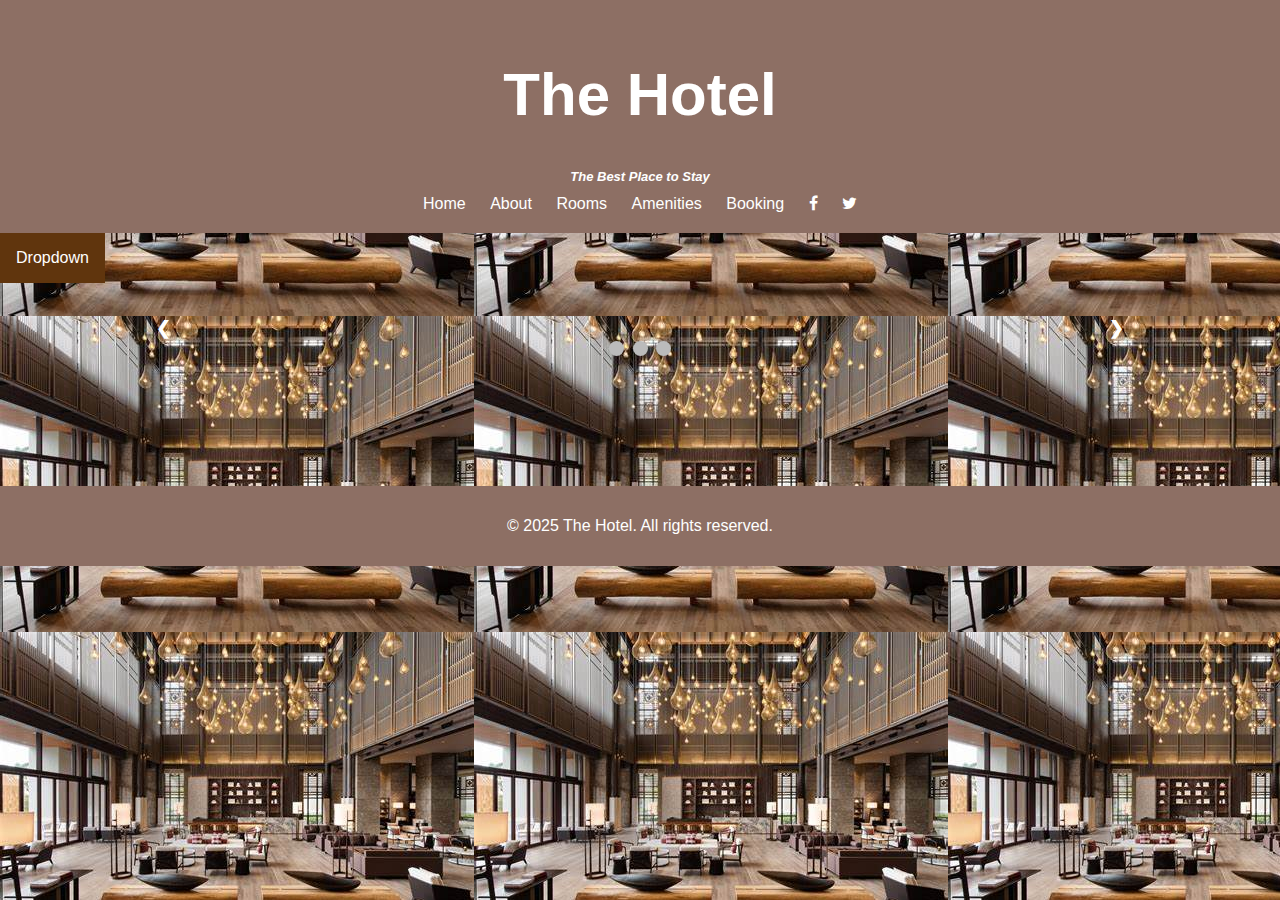
<file: index.html>
<!DOCTYPE html>
<html lang="en">
<head>
    <meta charset="UTF-8">
    <meta name="viewport" content="width=device-width, initial-scale=1.0">
    <title>The Hotel | About</title>
    <link rel="stylesheet" href="style.css">
    
<meta name="viewport" content="width=device-width, initial-scale=1">
<link rel="stylesheet" href="https://cdnjs.cloudflare.com/ajax/libs/font-awesome/4.7.0/css/font-awesome.min.css">
<script src="index.js"> </script>
</head>
<body>
    <header>
        <h1 style="font-size: 60px;">The Hotel</h1>
        <h2 style="font-size: small;"> <i> The Best Place to Stay </h2></i>
        <nav>
            <a href="index.html.html">Home</a>
            <a href="about.html">About</a>
            <a href="rooms.html">Rooms</a>
            <a href="amenities.html">Amenities</a>
            <a href="bookingcontact.html">Booking</a>

            <!-- Add icon library -->
<link rel="stylesheet" href="https://cdnjs.cloudflare.com/ajax/libs/font-awesome/4.7.0/css/font-awesome.min.css">

<!-- Add font awesome icons -->
<a href="#" class="fa fa-facebook"></a>
<a href="#" class="fa fa-twitter"></a>


          
        </nav>
        </header>

        <div class="Search">
            <button onclick="myFunction()" class="dropbtn">Dropdown</button>
            <div id="myDropdown" class="dropdown-content">
              <input type="text" placeholder="Search.." id="myInput" onkeyup="filterFunction()">
              <a href="#about">About</a>
                 <a href="#rooms">Rooms</a>
                 <a href="#amenities">Amenities</a>
                  <a href="#book">Book</a>
            </div>
          </div>
    <main>
    <style>
      body{
        background-image: url(lobby\ 3.jpg);
        
      }
    </style>
    </main>
  
    <!-- Slideshow container -->
<div class="slideshow-container">

    <!-- Full-width images with number and caption text -->
    <div class="mySlides fade">
      <div class="numbertext">1 / 3</div>
      <img src="lobby 3.jpg" style="width:100%" alt="100xp">
      <div class="text">Caption Text</div>
    </div>
  
    <div class="mySlides fade">
      <div class="numbertext">2 / 3</div>
      <img src="hotel front.jpg" style="width:100%">
      <div class="text">Caption Two</div>
    </div>
  
    <div class="mySlides fade">
      <div class="numbertext">3 / 3</div>
      <img src="laundry.jpg" style="width:100%">
      <div class="text">Caption Three</div>
    </div>
  
    <!-- Next and previous buttons -->
    <a class="prev" onclick="plusSlides(-1)">&#10094;</a>
    <a class="next" onclick="plusSlides(1)">&#10095;</a>
  </div>
  <br>
  
  <!-- The dots/circles -->
  <div style="text-align:center">
    <span class="dot" onclick="currentSlide(1)"></span>
    <span class="dot" onclick="currentSlide(2)"></span>
    <span class="dot" onclick="currentSlide(3)"></span>
  </div>


</body>
<br>
<br>
<br>
<br>
<br>
<br>
<br>




<footer>
    <p>&copy; 2025 The Hotel. All rights reserved.</p>

</footer>


</html>
</file>
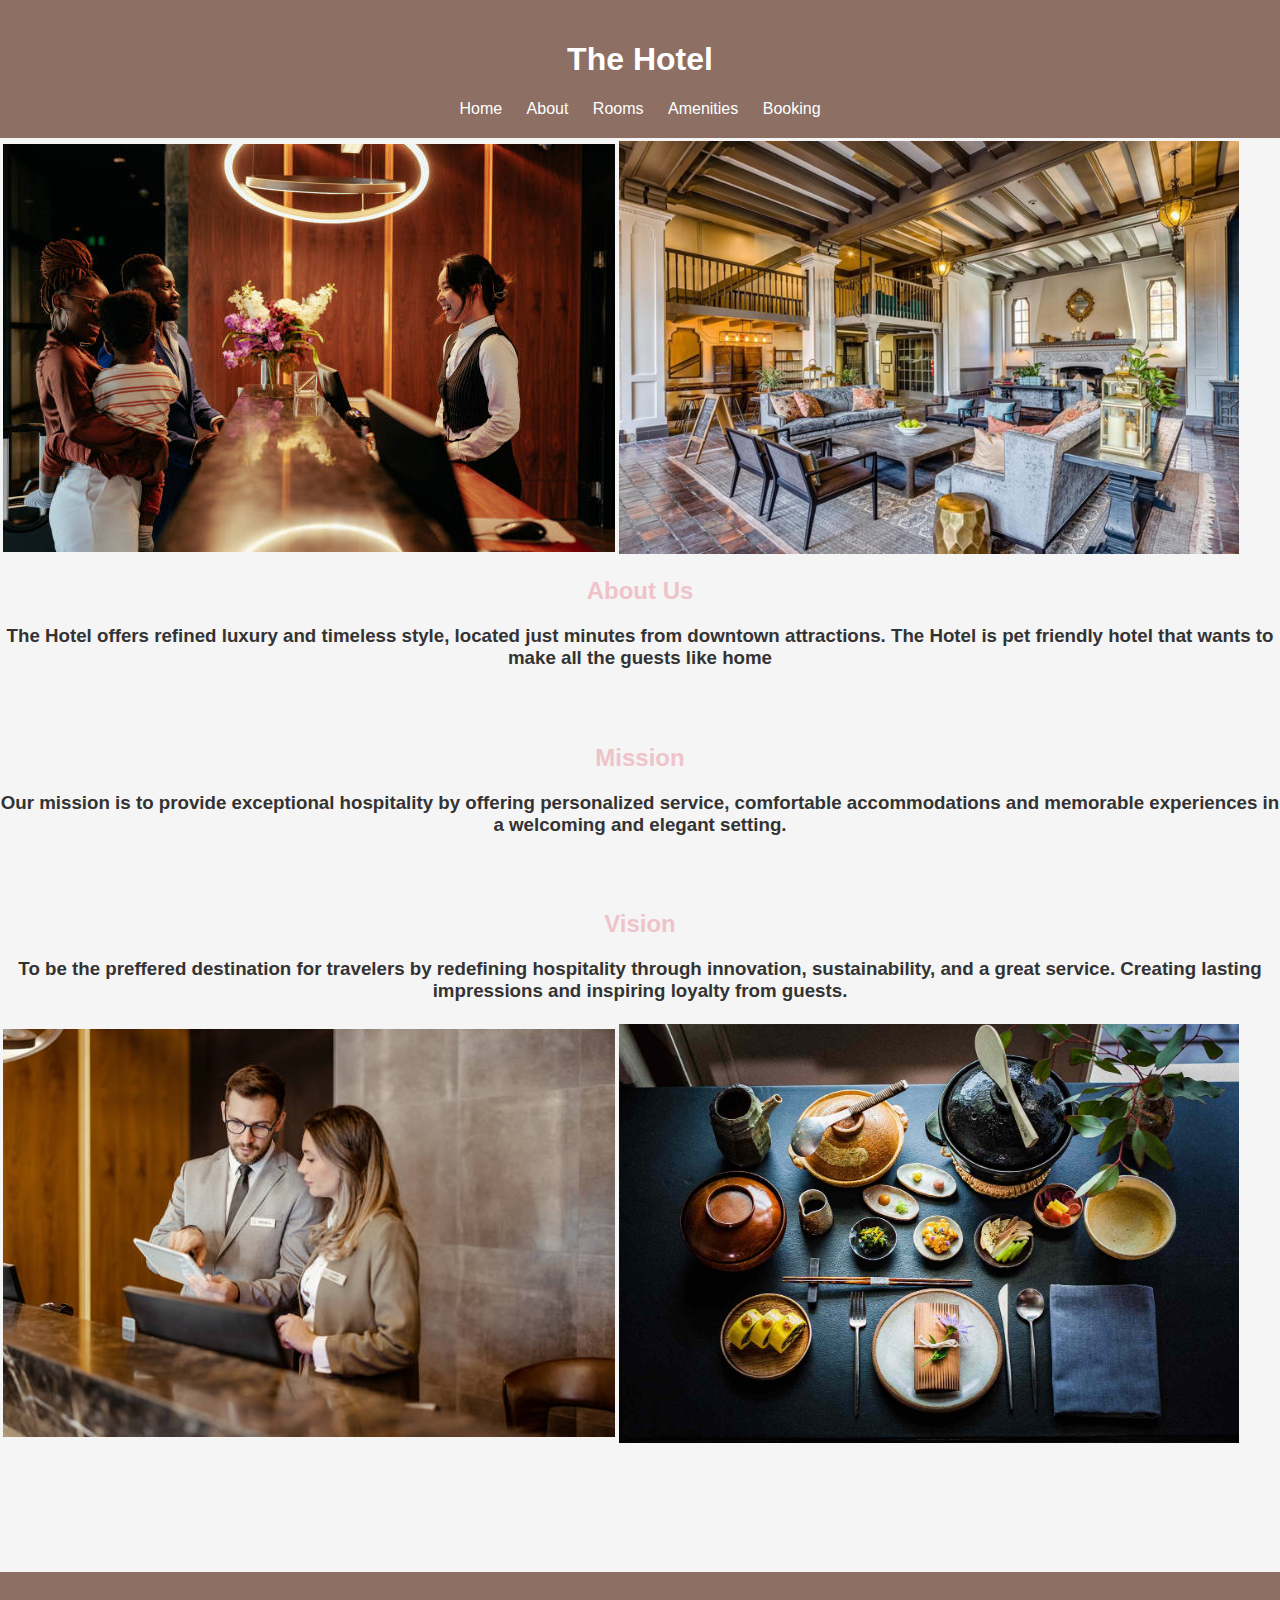
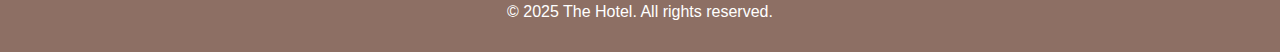
<file: about.html>
<html lang="en">
<head>
    <metacharset="UTF-8">
    <metaname= "viewport"content="width=device-width, initial-scale=1.0">
    <title>the hotel</title>
</head>
<body>
    
</body>
<meta charset="UTF-8">
    <meta name="viewport" content="width=device-width, initial-scale=1.0">
    <title>The Hotel | Amenities</title>
    <link rel="stylesheet" href="style.css">
</head>
<body>
    <header>
        <h1>The Hotel</h1>
        <nav>
            <a href="index.html">Home</a>
            <a href="about.html">About</a>
            <a href="rooms.html">Rooms</a>
            <a href="amenities.html">Amenities</a>
            <a href="booking.html">Booking</a>
           
        </nav>
    </header>

<body>

<style>
    h2,h3{text-align: center;}
</style>

<body>


</body>

<table>
        <tr>
            <td><img src="about us.jpg"Image 1" alt="10px""></td>
            <td><img src="mission.jpg"Image 2" alt="100px" width="620px"></td>
        </tr>
    </table>
    


<h2 style="color: #EFC3CA;"> About Us</h2>
    <h3>The Hotel offers refined luxury and timeless style, located just minutes from downtown attractions.
        The Hotel is pet friendly hotel that wants to make all the guests like home
    </h3>
    </body>
<br>
<br>

    <h2 style="color: #EFC3CA;"> Mission</h2>
    <h3>Our mission is to provide exceptional hospitality by offering personalized 
    service, comfortable accommodations and memorable experiences in a welcoming and elegant setting.    
    </h3>
<br>
<br>
    <h2 style="color: #EFC3CA;"> Vision</h2>
    <h3> To be the preffered destination for travelers by redefining hospitality through innovation,
        sustainability, and a great service. Creating lasting impressions and inspiring loyalty from guests.
    </h3>

  <table>
        <tr>
            <td><img src="front desk.jpg"Image 1" alt="10px""></td>
            <td><img src="food .jpg"Image 2" alt="100px" width="620px"></td>
        </tr>
    </table>
    
    
    
</body>
<br>
<br>
<br>
<br>
<br>
<br>
<br>
<footer>
    <p>&copy; 2025 The Hotel. All rights reserved.</p>
</footer>
</html>
</file>
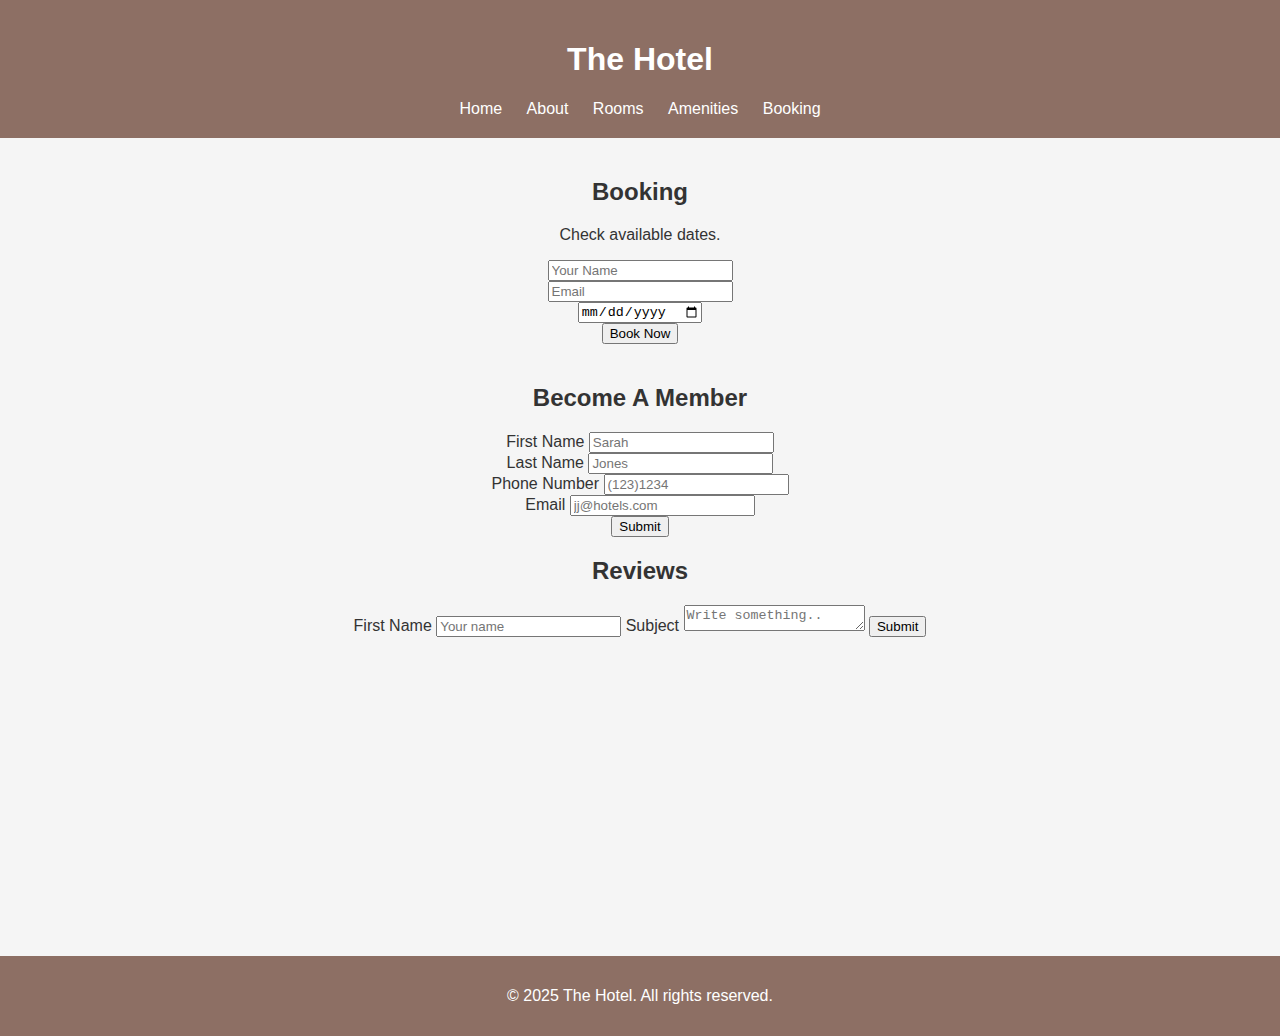
<file: bookingcontact.html>
<!DOCTYPE html>
<html lang="en">
<head>
    <meta charset="UTF-8">
    <meta name="viewport" content="width=device-width, initial-scale=1.0">
    <title>The Hotel | Booking</title>
    <link rel="stylesheet"  href="style.css">
</head>
<body>
    <header>
        <h1>The Hotel</h1>
        <nav>
            <a href="index.html">Home</a>
            <a href="about.html">About</a>
            <a href="rooms.html">Rooms</a>
            <a href="amenities.html">Amenities</a>
            <a href="booking.html">Booking</a>
    
        </nav>
    </header>
    <main>
        <div style="text-align:center">
        <h2>Booking</h2>
        <div style="text-align:center">
        <p>Check available dates.</p>
        <form>
            <input type="text" placeholder="Your Name"><br>
            <input type="email" placeholder="Email"><br>
            <input type="date"><br>
            <input type="submit" value="Book Now">
        </form>
   
    </main>
    <div style="text-align:center">
    <h2>Become A Member</h2>
    <div style="text-align:center">
    <form>
        <div></div>
        <label for="fname">First Name</label>
        <input type="text" id="fname" name="fname" placeholder="Sarah"
    </div>
    <div>
    
        <form>
            <label for="lname">Last Name</label>
            <input type="text" id="lname" name="lname" placeholder="Jones"

        </div>
        <div>

            <form>
                <label for="fnumber">Phone Number</label>
                <input type="text" id="fnumber" name="fnumber" placeholder="(123)1234"
            </div>
            <div>

                <form>
                    <label for="femail">Email</label>
                    <input type="text" id="femail" name="femail" placeholder="jj@hotels.com"
                </div>
                <br>
                <input type="Submit">

                </form>

                <div class="container">
                    <div style="text-align:center">
                      <h2>Reviews</h2>
                      <div class="column">
                        <form action="/action_page.php">
                          <label for="fname">First Name</label>
                          <input type="text" id="fname" name="name" placeholder="Your name">
                          <label for="subject">Subject</label>
                          <textarea id="subject" name="subject" placeholder="Write something.." style="height: 20px;px"></textarea>
                          <input type="submit" value="Submit">
                        </form>
                      </div>
                    </div>
                  </div>
            </body>
            


<iframe width="560" height="315" src="https://www.youtube.com/embed/Lzc4pKQTZis?si=YPTvqJdua28DjXf-" title="YouTube video player" frameborder="0" allow="accelerometer; autoplay; clipboard-write; encrypted-media; gyroscope; picture-in-picture; web-share" referrerpolicy="strict-origin-when-cross-origin" allowfullscreen></iframe>







    
    
    
    <footer>
        <p>&copy; 2025 The Hotel. All rights reserved.</p>
    </footer>
</body>

<link rel="stylesheet" href="style.css">

</html>
</file>
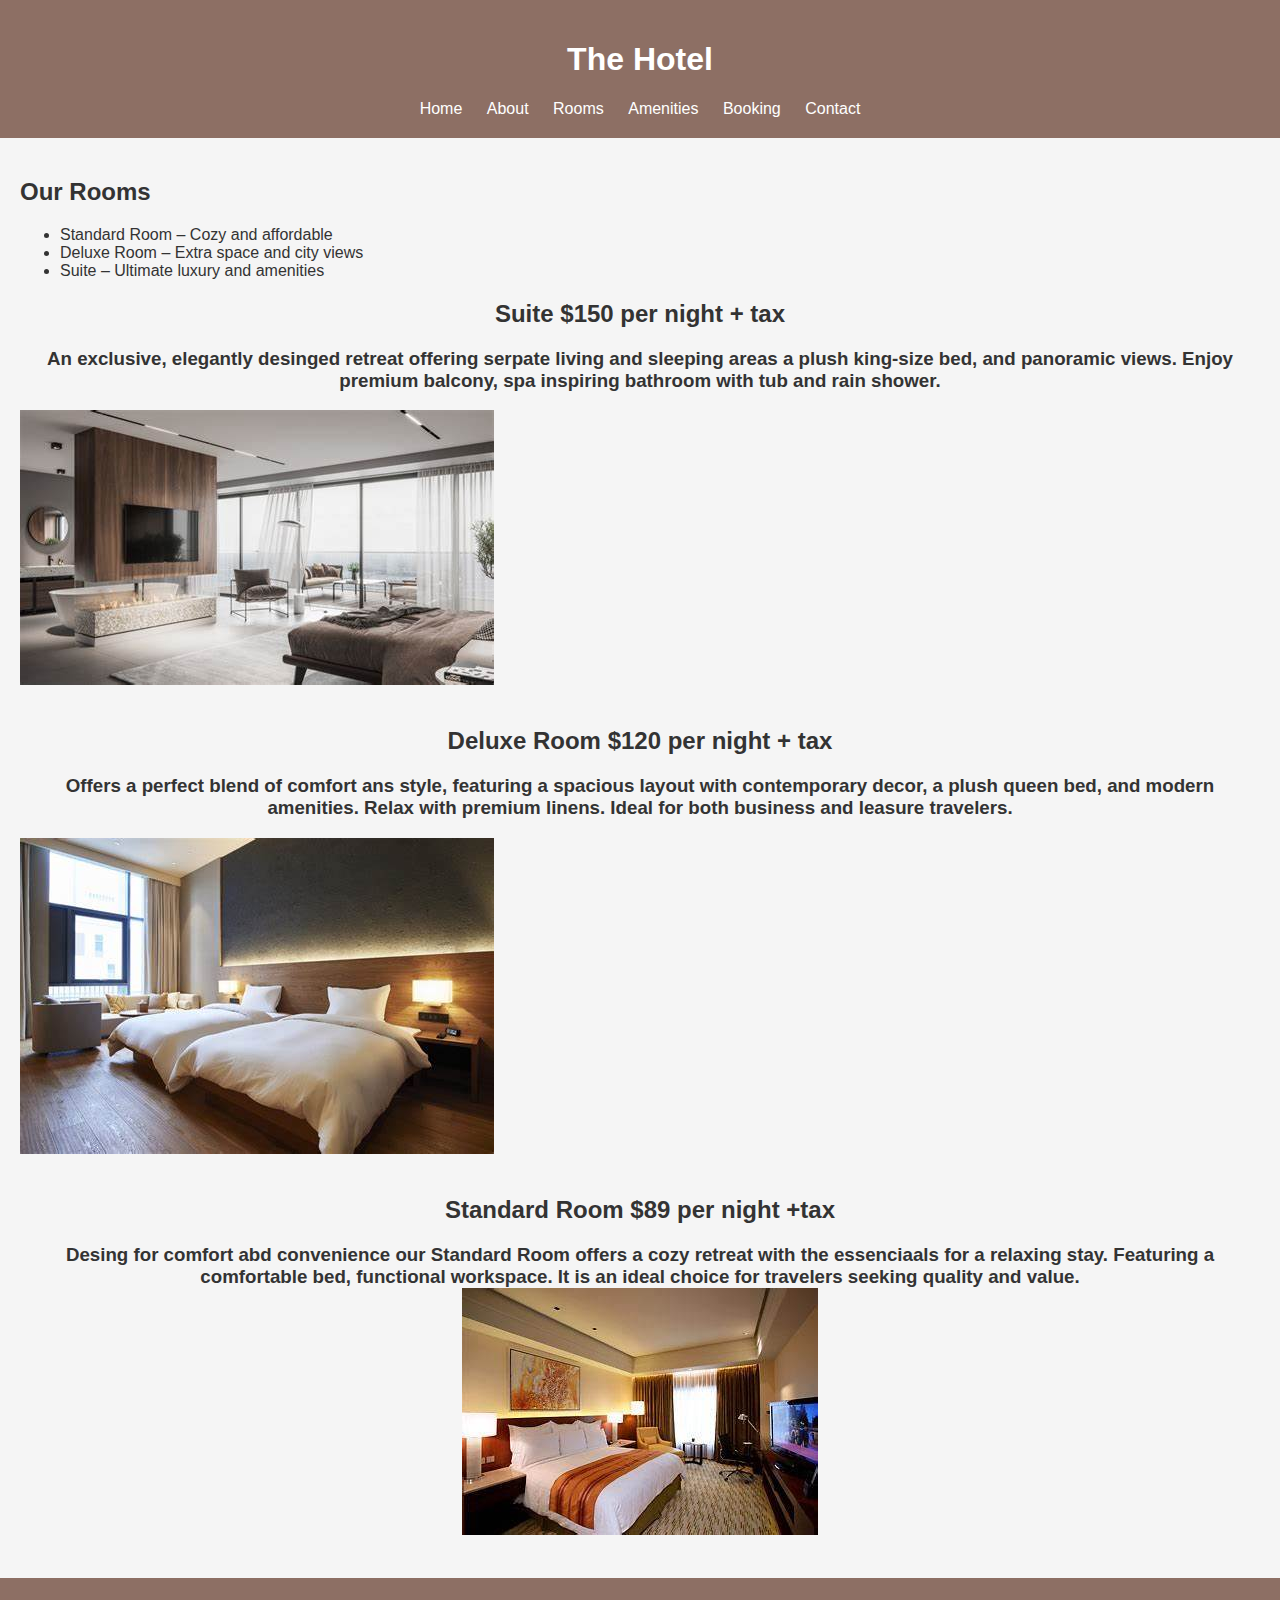
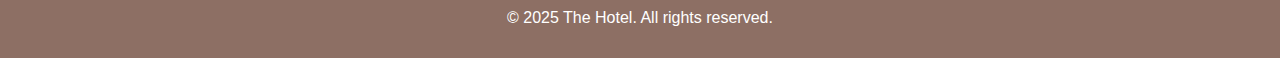
<file: rooms.html>
<!DOCTYPE html>
<html lang="en">
<head>
    <meta charset="UTF-8">
    <meta name="viewport" content="width=device-width, initial-scale=1.0">
    <title>The Hotel | Rooms</title>
    <link rel="stylesheet" href="style.css">
</head>
<body>
    <header>
        <h1>The Hotel</h1>
        <nav>
            <a href="index.html">Home</a>
            <a href="about.html">About</a>
            <a href="rooms.html">Rooms</a>
            <a href="amenities.html">Amenities</a>
            <a href="booking.html">Booking</a>
            <a href="contact.html">Contact</a>
        </nav>
    </header>
    <main>
        <h2>Our Rooms</h2>
        <ul>
            <li>Standard Room – Cozy and affordable</li>
            <li>Deluxe Room – Extra space and city views</li>
            <li>Suite – Ultimate luxury and amenities</li>
        </ul>

        <h2 style="text-align: center;">Suite $150 per night + tax</h2>
        <h3 style="text-align: center;">An exclusive, elegantly desinged retreat offering serpate living and sleeping areas
            a plush king-size bed, and panoramic views. Enjoy premium balcony, spa inspiring bathroom with tub and rain shower.     
        </h3>
        <img src="master suite.jpeg" alt="80xp">
        <br>
        <br>
        <h2 style="text-align: center;">Deluxe Room $120 per night + tax</h2>
        <h3 style="text-align: center;">Offers a perfect blend of comfort ans style, featuring a spacious layout with contemporary
            decor, a plush queen bed, and modern amenities. Relax with premium linens. Ideal for both business and leasure travelers.</h3>
            <img src="two beds.jpeg" alt="80xp" >
        <br>
        <br>

        <h2 style="text-align: center;">Standard Room $89 per night +tax </h2>
        <h3 style="text-align: center;">Desing for comfort abd convenience our Standard Room offers a cozy retreat
            with the essenciaals for a relaxing stay. Featuring a comfortable bed, functional workspace. It is an ideal choice 
            for travelers seeking quality and value.
            <img src="basic room.jpg" alt="80xp"> 
        </h3>
    </main>
    <footer>
        <p>&copy; 2025 The Hotel. All rights reserved.</p>
    </footer>
</body>


</html>
</file>
<file: style.css>
body {
    font-family: Arial, sans-serif;
    margin: 0;
    padding: 0;
    background-color: #f5f5f5;
    color: #333;
}

header {
    background-color:#8D6F64 ;
    color: #fff;
    padding: 20px;
    text-align: center;
}

header nav a {
    color: #fff;
    margin: 0 10px;
    text-decoration: none;
}

.hero {
    background: #8D6F64;
    color: white;
    padding: 60px 20px;
    text-align: center;
}

main {
    padding: 20px;
}

footer {
    background-color:#8D6F64 ;
    color: #fff;
    text-align: center;
    padding: 15px;
}


{box-sizing:border-box
}

/* Slideshow container */
.slideshow-container {
  max-width: 1000px;
  position: relative;
  margin: auto;
}

/* Hide the images by default */
.mySlides {
  display: none;
}

/* Next & previous buttons */
.prev, .next {
  cursor: pointer;
  position: absolute;
  top: 50%;
  width: auto;
  margin-top: -22px;
  padding: 16px;
  color: white;
  font-weight: bold;
  font-size: 18px;
  transition: 0.6s ease;
  border-radius: 0 3px 3px 0;
  user-select: none;
}

/* Position the "next button" to the right */
.next {
  right: 0;
  border-radius: 3px 0 0 3px;
}

/* On hover, add a black background color with a little bit see-through */
.prev:hover, .next:hover {
  background-color: rgba(0,0,0,0.8);
}

/* Caption text */
.text {
  color: #f2f2f2;
  font-size: 15px;
  padding: 8px 12px;
  position: absolute;
  bottom: 8px;
  width: 100%;
  text-align: center;
}

/* Number text (1/3 etc) */
.numbertext {
  color: #f2f2f2;
  font-size: 12px;
  padding: 8px 12px;
  position: absolute;
  top: 0;
}

/* The dots/bullets/indicators */
.dot {
  cursor: pointer;
  height: 15px;
  width: 15px;
  margin: 0 2px;
  background-color: #bbb;
  border-radius: 50%;
  display: inline-block;
  transition: background-color 0.6s ease;
}

.active, .dot:hover {
  background-color: #717171;
}

/* Fading animation */
.fade {
  animation-name: fade;
  animation-duration: 1.5s;
}

@keyframes fade {
  from {opacity: .4}
  to {opacity: 1}
}

/* Dropdown Button */
.dropbtn {
    background-color: #60350d;
    color: white;
    padding: 16px;
    font-size: 16px;
    border: none;
    cursor: pointer;
  }
  
  /* Dropdown button on hover & focus */
  .dropbtn:hover, .dropbtn:focus {
    background-color:#EFC3CA ;
  }
  
  /* The search field */
  #myInput {
    box-sizing: border-box;
    background-image: url('searchicon.png');
    background-position: 14px 12px;
    background-repeat: no-repeat;
    font-size: 16px;
    padding: 14px 20px 12px 45px;
    border: none;
    border-bottom: 1px solid #ddd;
  }
  
  /* The search field when it gets focus/clicked on */
  #myInput:focus {outline: 3px solid #ddd;}
  
  /* The container <div> - needed to position the dropdown content */
  .dropdown {
    position: relative;
    display: inline-block;
  }
  
  /* Dropdown Content (Hidden by Default) */
  .dropdown-content {
    display: none;
    position: absolute;
    background-color: #f6f6f6;
    min-width: 230px;
    border: 1px solid #ddd;
    z-index: 1;
  }
  
  /* Links inside the dropdown */
  .dropdown-content a {
    color: black;
    padding: 12px 16px;
    text-decoration: none;
    display: block;
  }
  
  /* Change color of dropdown links on hover */
  .dropdown-content a:hover {background-color: #f1f1f1}
  
  /* Show the dropdown menu (use JS to add this class to the .dropdown-content container when the user clicks on the dropdown button) */
  .show {display:block;}

  <style>
  h2{align-items: center;}
  </style>
</file>
